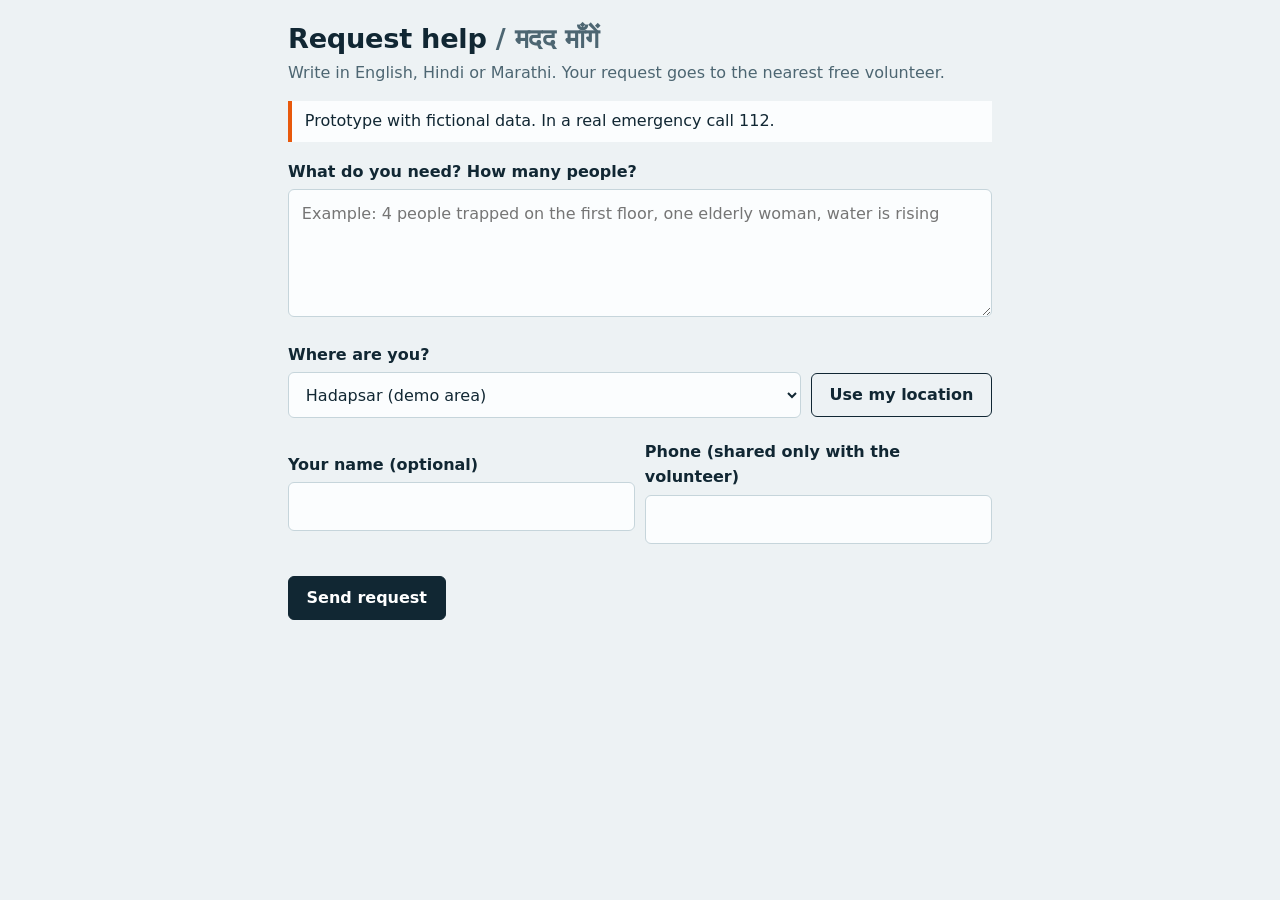
<file: frontend/index.html>
<!doctype html>
<html lang="en"><head><meta charset="utf-8"><meta name="viewport" content="width=device-width,initial-scale=1">
<title>ReliefDesk: request help</title><link rel="stylesheet" href="style.css"></head>
<body><main>
  <h1>Request help <span class="mute">/ मदद माँगें</span></h1>
  <p class="mute">Write in English, Hindi or Marathi. Your request goes to the nearest free volunteer.</p>
  <p class="note">Prototype with fictional data. In a real emergency call 112.</p>

  <form id="f" novalidate>
    <label for="text">What do you need? How many people?</label>
    <textarea id="text" maxlength="1000" placeholder="Example: 4 people trapped on the first floor, one elderly woman, water is rising"></textarea>

    <label for="area">Where are you?</label>
    <div class="row">
      <select id="area"></select>
      <button type="button" class="alt" id="geo">Use my location</button>
    </div>
    <p class="mute" id="geoNote"></p>

    <div class="row">
      <div><label for="name">Your name (optional)</label><input id="name" maxlength="60" autocomplete="name"></div>
      <div><label for="phone">Phone (shared only with the volunteer)</label><input id="phone" maxlength="20" inputmode="tel" autocomplete="tel"></div>
    </div>
    <p class="err" id="err" role="alert"></p>
    <button type="submit" id="send">Send request</button>
  </form>

  <section id="status" class="status hide" aria-live="polite"><strong id="s1"></strong><p id="s2" class="mute"></p></section>
</main>
<script src="config.js"></script><script src="app.js"></script>
<script>
let loc = null, timer = null;
const sel = $("area");
AREAS.forEach(([n, la, ln], i) => sel.append(h("option", { value: i }, n + " (demo area)")));
$("geo").onclick = () => {
  if (!navigator.geolocation) { $("geoNote").textContent = "Location is not available here. Pick a demo area."; return; }
  $("geoNote").textContent = "Finding your location...";
  navigator.geolocation.getCurrentPosition(
    p => { loc = { lat: p.coords.latitude, lng: p.coords.longitude }; $("geoNote").textContent = "Using your current location."; },
    () => { loc = null; $("geoNote").textContent = "Could not get your location. Pick an area instead."; });
};
sel.onchange = () => { loc = null; $("geoNote").textContent = ""; };

const MSG = {
  open: ["We have your request.", "Finding the nearest volunteer. Keep this page open."],
  assigned: ["A volunteer accepted and is on the way.", ""],
  done: ["Marked as done by the volunteer.", "If you still need help, send a new request."],
  escalated: ["No volunteer is free nearby right now.", "A coordinator has been alerted and will arrange help."],
};
async function poll(id) {
  try {
    const s = await api("/requests/" + id);
    const st = s.status === "merged" ? (s.parent_status || "open") : s.status;
    const [a, b] = MSG[st] || MSG.open;
    $("s1").textContent = s.status === "assigned" || st === "assigned" ? (s.assigned_name ? s.assigned_name + " accepted and is on the way." : a) : a;
    $("s2").textContent = (s.status === "merged" ? "Others near you reported the same need, so your request is joined with theirs. " : "")
      + (s.need ? "We understood: " + (NEED[s.need] || s.need) + ". " : "") + b;
    if (["done", "escalated"].includes(st)) return;
  } catch (e) { $("s2").textContent = "Could not refresh. Retrying..."; }
  timer = setTimeout(() => poll(id), 4000);
}
$("f").onsubmit = async (e) => {
  e.preventDefault(); $("err").textContent = "";
  const text = $("text").value.trim();
  if (text.length < 3) { $("err").textContent = "Describe what you need."; $("text").focus(); return; }
  const [, la, ln] = AREAS[sel.value];
  const where = loc || { lat: la, lng: ln };
  $("send").disabled = true;
  try {
    const r = await api("/requests", { method: "POST", body: { text, ...where, name: $("name").value, phone: $("phone").value } });
    $("f").classList.add("hide"); $("status").classList.remove("hide");
    $("s1").textContent = "Request sent."; clearTimeout(timer); poll(r.request_id);
  } catch (err) { $("err").textContent = err.message; $("send").disabled = false; }
};
</script></body></html>
</file>
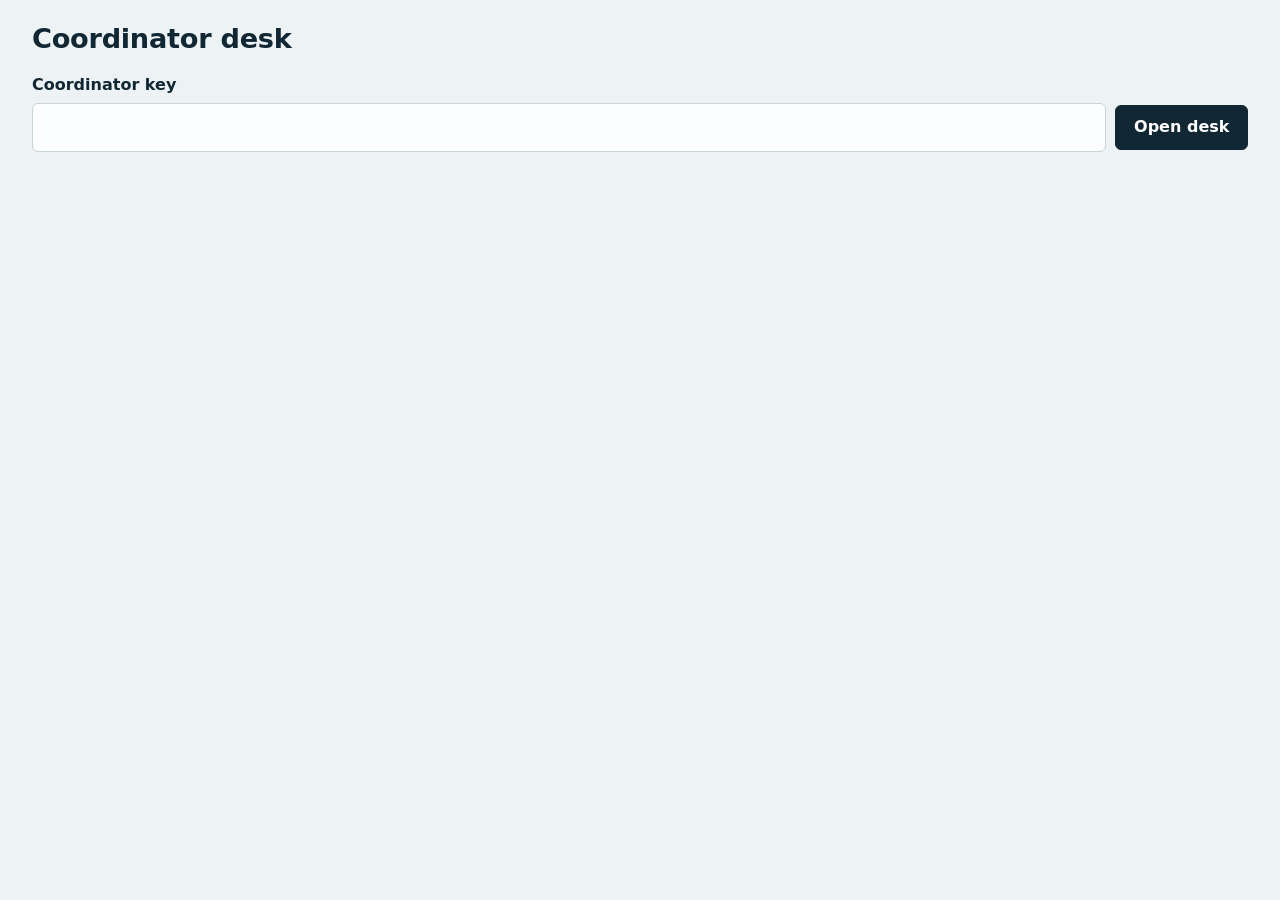
<file: frontend/desk.html>
<!doctype html>
<html lang="en"><head><meta charset="utf-8"><meta name="viewport" content="width=device-width,initial-scale=1">
<title>ReliefDesk: coordinator</title><link rel="stylesheet" href="style.css"></head>
<body><main class="desk">
  <h1>Coordinator desk</h1>
  <form id="login" novalidate>
    <label for="key">Coordinator key</label>
    <div class="row"><input id="key" type="password" autocomplete="current-password"><button type="submit">Open desk</button></div>
    <p class="err" id="lerr" role="alert"></p>
  </form>

  <div id="app" class="hide">
    <div class="counts" id="counts" aria-live="polite"></div>
    <div class="layout">
      <section aria-label="Requests by priority"><div id="list"></div><p id="empty" class="mute hide">No requests yet. Submit one from the intake page.</p></section>
      <aside class="panel" id="detail" aria-live="polite"><p class="mute">Select a request to see its details and its workflow run.</p></aside>
    </div>
  </div>
</main>
<script src="config.js"></script><script src="app.js"></script>
<script>
const STEP = { Extract: "Understand the request", Dedupe: "Check for duplicates", MergedIntoExisting: "Merged into an earlier request",
  Score: "Score urgency", FindVolunteers: "Find nearest volunteers", HaveCandidate: "Anyone left to ask?",
  OfferToVolunteer: "Offer sent, waiting for reply", NextCandidate: "Try the next volunteer", AwaitCompletion: "Volunteer on task, waiting for result",
  WasCompleted: "Check outcome", Close: "Close request", Reopen: "Reopen, raise urgency", ReopenLimit: "Too many retries?", Escalate: "Escalate to coordinator" };
let key = sessionStorage.getItem("rd-key") || "", sel = null, rows = [];

function ago(ms) { const s = Math.max(0, (Date.now() - ms) / 1000 | 0); return s < 60 ? s + "s ago" : s < 3600 ? (s / 60 | 0) + " min ago" : (s / 3600 | 0) + " h ago"; }

async function load() {
  try {
    const d = await api("/requests", { key });
    rows = d.requests; $("login").classList.add("hide"); $("app").classList.remove("hide");
    $("counts").replaceChildren(...["escalated", "open", "assigned", "done", "merged"].map(k => h("div", {}, h("b", {}, d.counts[k] || 0), k)));
    $("empty").classList.toggle("hide", rows.length > 0);
    $("list").replaceChildren(...rows.map(r => h("button", { class: "req", type: "button", "aria-current": r.request_id === sel, onclick: () => { sel = r.request_id; render(); showDetail(); } },
      h("span", { class: "gauge", "aria-label": "Urgency " + (r.urgency || 0) }, h("i", { style: `height:${Math.min(100, r.urgency || 0)}%;opacity:.55` }), h("span", {}, r.urgency ?? "-")),
      h("span", { class: "top" }, (NEED[r.need] || "Reading...") + " " + (r.people ? "· " + r.people + " people" : ""), h("span", { class: "pill " + r.status }, r.status)),
      h("span", { class: "mute" }, r.summary || r.text))));
    if (sel) showDetail();
  } catch (e) {
    if (e.status === 401) { sessionStorage.removeItem("rd-key"); $("app").classList.add("hide"); $("login").classList.remove("hide"); $("lerr").textContent = key ? "That key is not correct." : ""; }
    else $("lerr").textContent = e.message;
  }
}
function render() { document.querySelectorAll(".req").forEach((b, i) => b.setAttribute("aria-current", rows[i].request_id === sel)); }

async function showDetail() {
  const r = rows.find(x => x.request_id === sel); if (!r) return;
  const box = h("div", {},
    h("h2", { style: "margin-top:0" }, (NEED[r.need] || "Request") + " · urgency " + (r.urgency ?? "-")),
    h("p", {}, r.text),
    h("p", { class: "mute" }, [r.name && "From " + r.name, r.phone, ago(r.created_at), r.extraction && "read by " + r.extraction, r.merged_count && r.merged_count + " duplicate(s) merged", r.assigned_name && "Volunteer: " + r.assigned_name].filter(Boolean).join(" · ")),
    r.lat ? h("p", {}, h("a", { href: `https://www.google.com/maps?q=${r.lat},${r.lng}`, target: "_blank", rel: "noopener" }, "Open location in maps")) : null,
    h("h2", {}, "Workflow run"));
  $("detail").replaceChildren(box);
  if (r.status === "merged") { box.append(h("p", { class: "mute" }, "This request was merged into request " + r.parent_id + ".")); }
  try {
    const t = await api(`/requests/${r.request_id}/trace`, { key });
    if (sel !== r.request_id) return;
    const live = t.status === "RUNNING";
    box.append(h("p", { class: "mute" }, "Execution: " + t.status.toLowerCase()),
      h("ol", { class: "trace" }, t.steps.map((s, i) => h("li", { class: live && i === t.steps.length - 1 ? "now" : "" }, STEP[s.name] || s.name, h("small", {}, s.name)))));
  } catch (e) { box.append(h("p", { class: "mute" }, "No workflow run to show.")); }
}

$("login").onsubmit = (e) => { e.preventDefault(); key = $("key").value; sessionStorage.setItem("rd-key", key); $("lerr").textContent = ""; load(); };
if (key) load();
setInterval(() => { if (key && !$("app").classList.contains("hide")) load(); }, 5000);
</script></body></html>
</file>
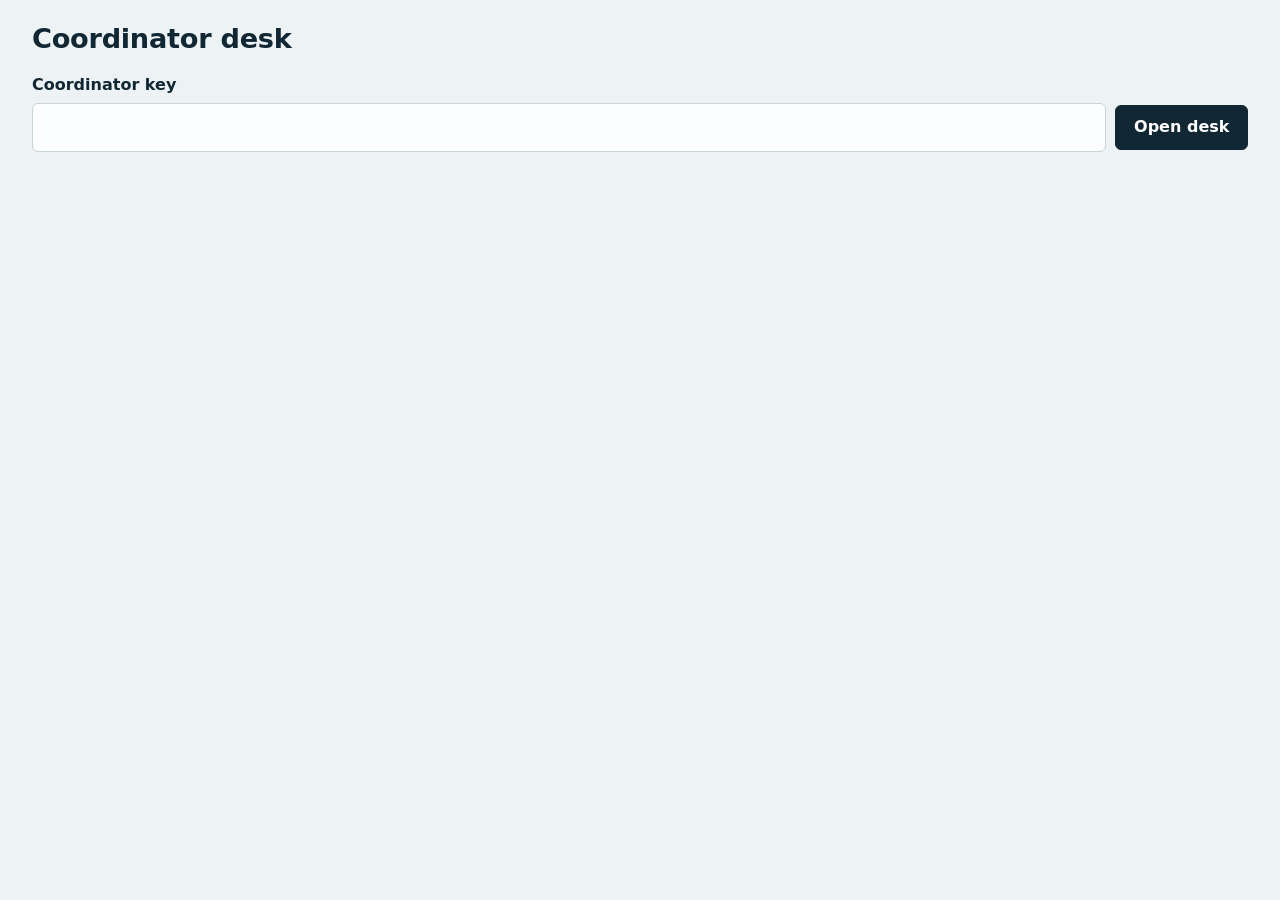
<file: reliefdesk/frontend/desk.html>
<!doctype html>
<html lang="en"><head><meta charset="utf-8"><meta name="viewport" content="width=device-width,initial-scale=1">
<title>ReliefDesk: coordinator</title><link rel="stylesheet" href="style.css"></head>
<body><main class="desk">
  <h1>Coordinator desk</h1>
  <form id="login" novalidate>
    <label for="key">Coordinator key</label>
    <div class="row"><input id="key" type="password" autocomplete="current-password"><button type="submit">Open desk</button></div>
    <p class="err" id="lerr" role="alert"></p>
  </form>

  <div id="app" class="hide">
    <div class="counts" id="counts" aria-live="polite"></div>
    <div class="layout">
      <section aria-label="Requests by priority"><div id="list"></div><p id="empty" class="mute hide">No requests yet. Submit one from the intake page.</p></section>
      <aside class="panel" id="detail" aria-live="polite"><p class="mute">Select a request to see its details and its workflow run.</p></aside>
    </div>
  </div>
</main>
<script src="config.js"></script><script src="app.js"></script>
<script>
const STEP = { Extract: "Understand the request", Dedupe: "Check for duplicates", MergedIntoExisting: "Merged into an earlier request",
  Score: "Score urgency", FindVolunteers: "Find nearest volunteers", HaveCandidate: "Anyone left to ask?",
  OfferToVolunteer: "Offer sent, waiting for reply", NextCandidate: "Try the next volunteer", AwaitCompletion: "Volunteer on task, waiting for result",
  WasCompleted: "Check outcome", Close: "Close request", Reopen: "Reopen, raise urgency", ReopenLimit: "Too many retries?", Escalate: "Escalate to coordinator" };
let key = sessionStorage.getItem("rd-key") || "", sel = null, rows = [];

function ago(ms) { const s = Math.max(0, (Date.now() - ms) / 1000 | 0); return s < 60 ? s + "s ago" : s < 3600 ? (s / 60 | 0) + " min ago" : (s / 3600 | 0) + " h ago"; }

async function load() {
  try {
    const d = await api("/requests", { key });
    rows = d.requests; $("login").classList.add("hide"); $("app").classList.remove("hide");
    $("counts").replaceChildren(...["escalated", "open", "assigned", "done", "merged"].map(k => h("div", {}, h("b", {}, d.counts[k] || 0), k)));
    $("empty").classList.toggle("hide", rows.length > 0);
    $("list").replaceChildren(...rows.map(r => h("button", { class: "req", type: "button", "aria-current": r.request_id === sel, onclick: () => { sel = r.request_id; render(); showDetail(); } },
      h("span", { class: "gauge", "aria-label": "Urgency " + (r.urgency || 0) }, h("i", { style: `height:${Math.min(100, r.urgency || 0)}%;opacity:.55` }), h("span", {}, r.urgency ?? "-")),
      h("span", { class: "top" }, (NEED[r.need] || "Reading...") + " " + (r.people ? "· " + r.people + " people" : ""), h("span", { class: "pill " + r.status }, r.status)),
      h("span", { class: "mute" }, r.summary || r.text))));
    if (sel) showDetail();
  } catch (e) {
    if (e.status === 401) { sessionStorage.removeItem("rd-key"); $("app").classList.add("hide"); $("login").classList.remove("hide"); $("lerr").textContent = key ? "That key is not correct." : ""; }
    else $("lerr").textContent = e.message;
  }
}
function render() { document.querySelectorAll(".req").forEach((b, i) => b.setAttribute("aria-current", rows[i].request_id === sel)); }

async function showDetail() {
  const r = rows.find(x => x.request_id === sel); if (!r) return;
  const box = h("div", {},
    h("h2", { style: "margin-top:0" }, (NEED[r.need] || "Request") + " · urgency " + (r.urgency ?? "-")),
    h("p", {}, r.text),
    h("p", { class: "mute" }, [r.name && "From " + r.name, r.phone, ago(r.created_at), r.extraction && "read by " + r.extraction, r.merged_count && r.merged_count + " duplicate(s) merged", r.assigned_name && "Volunteer: " + r.assigned_name].filter(Boolean).join(" · ")),
    r.lat ? h("p", {}, h("a", { href: `https://www.google.com/maps?q=${r.lat},${r.lng}`, target: "_blank", rel: "noopener" }, "Open location in maps")) : null,
    h("h2", {}, "Workflow run"));
  if (r.status === "merged") { box.append(h("p", { class: "mute" }, "This request was merged into request " + r.parent_id + ".")); }
  try {
    const t = await api(`/requests/${r.request_id}/trace`, { key });
    if (sel !== r.request_id) return;
    const live = t.status === "RUNNING";
    box.append(h("p", { class: "mute" }, "Execution: " + t.status.toLowerCase()),
      h("ol", { class: "trace" }, t.steps.map((s, i) => h("li", { class: live && i === t.steps.length - 1 ? "now" : "" }, STEP[s.name] || s.name, h("small", {}, s.name)))));
  } catch (e) { box.append(h("p", { class: "mute" }, "No workflow run to show.")); }
  if (sel === r.request_id) $("detail").replaceChildren(box);  // swap once, fully built: no flicker
}

$("login").onsubmit = (e) => { e.preventDefault(); key = $("key").value; sessionStorage.setItem("rd-key", key); $("lerr").textContent = ""; load(); };
if (key) load();
setInterval(() => { if (key && !$("app").classList.contains("hide")) load(); }, 5000);
</script></body></html>
</file>
<file: frontend/style.css>
:root{--bg:#edf2f4;--ink:#112733;--mute:#4d6672;--line:#c6d5db;--paper:#fbfdfe;--signal:#e8590c;--ok:#0b7a75;--warn:#8a5a00;--focus:#0b5cad}
*{box-sizing:border-box}
html{font-size:16px}
body{margin:0;background:var(--bg);color:var(--ink);font:1rem/1.55 "Segoe UI","Noto Sans","Noto Sans Devanagari",system-ui,sans-serif}
main{max-width:46rem;margin:0 auto;padding:1.25rem 1rem 4rem}
h1{font-size:1.7rem;line-height:1.2;margin:.2rem 0 .25rem;letter-spacing:-.01em}
h2{font-size:1.1rem;margin:1.6rem 0 .5rem}
p{margin:.3rem 0}.mute{color:var(--mute)}
label{display:block;font-weight:600;margin:1.1rem 0 .3rem}
textarea,input,select{width:100%;font:inherit;color:inherit;background:var(--paper);border:1.5px solid var(--line);border-radius:6px;padding:.7rem .8rem;min-height:2.75rem}
textarea{min-height:8rem;resize:vertical}
:focus-visible{outline:3px solid var(--focus);outline-offset:2px}
button{font:inherit;font-weight:600;min-height:2.75rem;padding:.55rem 1.1rem;border-radius:6px;border:1.5px solid var(--ink);background:var(--ink);color:#fff;cursor:pointer}
button.alt{background:transparent;color:var(--ink)}
button.go{background:var(--ok);border-color:var(--ok)}
button.danger{background:transparent;color:#9b2c06;border-color:#9b2c06}
button:disabled{opacity:.55;cursor:wait}
.row{display:flex;gap:.6rem;flex-wrap:wrap;align-items:center}
.row>*{flex:1 1 12rem}.row>button{flex:0 0 auto}
.note{border-left:4px solid var(--signal);padding:.5rem .8rem;background:var(--paper);margin:1rem 0}
.err{color:#9b2c06;font-weight:600;min-height:1.4rem}
.status{border:1.5px solid var(--ink);background:var(--paper);padding:1rem;border-radius:6px;margin-top:1.2rem}
.status strong{display:block;font-size:1.15rem}
/* coordinator desk */
.desk{max-width:78rem}
.layout{display:grid;grid-template-columns:minmax(0,1.25fr) minmax(0,1fr);gap:1.5rem;align-items:start}
@media(max-width:60rem){.layout{grid-template-columns:1fr}}
.counts{display:flex;gap:1.2rem;flex-wrap:wrap;margin:.6rem 0 1rem}
.counts b{font-size:1.5rem;display:block;line-height:1}
.req{display:grid;grid-template-columns:3.2rem 1fr;gap:.2rem .8rem;width:100%;text-align:left;background:var(--paper);color:var(--ink);border:0;border-bottom:1px solid var(--line);border-radius:0;padding:.7rem .6rem;min-height:4rem;font-weight:400}
.req[aria-current=true]{outline:3px solid var(--ink);outline-offset:-3px}
.gauge{grid-row:span 2;position:relative;width:2.2rem;height:3.2rem;border:1.5px solid var(--ink);border-radius:4px;overflow:hidden;align-self:center;background:#fff}
.gauge i{position:absolute;left:0;right:0;bottom:0;background:var(--signal)}
.gauge span{position:absolute;inset:0;display:grid;place-items:center;font-weight:700;font-size:.9rem;mix-blend-mode:normal;text-shadow:0 0 3px #fff,0 0 3px #fff}
.req .top{font-weight:600}
.pill{display:inline-block;padding:0 .5rem;border-radius:99px;font-size:.82rem;font-weight:600;border:1.5px solid currentColor;margin-left:.4rem}
.pill.escalated{color:#9b2c06}.pill.assigned{color:var(--ok)}.pill.open{color:var(--warn)}.pill.done,.pill.merged{color:var(--mute)}
.panel{background:var(--paper);border:1.5px solid var(--ink);border-radius:6px;padding:1rem;position:sticky;top:1rem}
.trace{display:flex;flex-direction:column;gap:0;margin:.6rem 0 0;padding:0;list-style:none;border-left:3px solid var(--line);margin-left:.4rem}
.trace li{padding:.25rem 0 .25rem .9rem;position:relative}
.trace li::before{content:"";position:absolute;left:-.5rem;top:.7rem;width:.7rem;height:.7rem;border-radius:50%;background:var(--ink)}
.trace li.now::before{background:var(--signal);animation:pulse 1.4s ease-in-out infinite}
.trace small{display:block;color:var(--mute);font-family:ui-monospace,Consolas,monospace;font-size:.78rem}
@keyframes pulse{50%{box-shadow:0 0 0 .45rem rgba(232,89,12,.25)}}
@media(prefers-reduced-motion:reduce){.trace li.now::before{animation:none}}
.offer{background:var(--paper);border:1.5px solid var(--ink);border-radius:6px;padding:1rem;margin:.8rem 0}
.offer .row{margin-top:.8rem}
.hide{display:none}
</file>
<file: reliefdesk/frontend/style.css>
:root{--bg:#edf2f4;--ink:#112733;--mute:#4d6672;--line:#c6d5db;--paper:#fbfdfe;--signal:#e8590c;--ok:#0b7a75;--warn:#8a5a00;--focus:#0b5cad}
*{box-sizing:border-box}
html{font-size:16px}
body{margin:0;background:var(--bg);color:var(--ink);font:1rem/1.55 "Segoe UI","Noto Sans","Noto Sans Devanagari",system-ui,sans-serif}
main{max-width:46rem;margin:0 auto;padding:1.25rem 1rem 4rem}
h1{font-size:1.7rem;line-height:1.2;margin:.2rem 0 .25rem;letter-spacing:-.01em}
h2{font-size:1.1rem;margin:1.6rem 0 .5rem}
p{margin:.3rem 0}.mute{color:var(--mute)}
label{display:block;font-weight:600;margin:1.1rem 0 .3rem}
textarea,input,select{width:100%;font:inherit;color:inherit;background:var(--paper);border:1.5px solid var(--line);border-radius:6px;padding:.7rem .8rem;min-height:2.75rem}
textarea{min-height:8rem;resize:vertical}
:focus-visible{outline:3px solid var(--focus);outline-offset:2px}
button{font:inherit;font-weight:600;min-height:2.75rem;padding:.55rem 1.1rem;border-radius:6px;border:1.5px solid var(--ink);background:var(--ink);color:#fff;cursor:pointer}
button.alt{background:transparent;color:var(--ink)}
button.go{background:var(--ok);border-color:var(--ok)}
button.danger{background:transparent;color:#9b2c06;border-color:#9b2c06}
button:disabled{opacity:.55;cursor:wait}
.row{display:flex;gap:.6rem;flex-wrap:wrap;align-items:center}
.row>*{flex:1 1 12rem}.row>button{flex:0 0 auto}
.note{border-left:4px solid var(--signal);padding:.5rem .8rem;background:var(--paper);margin:1rem 0}
.err{color:#9b2c06;font-weight:600;min-height:1.4rem}
.status{border:1.5px solid var(--ink);background:var(--paper);padding:1rem;border-radius:6px;margin-top:1.2rem}
.status strong{display:block;font-size:1.15rem}
/* coordinator desk */
.desk{max-width:78rem}
.layout{display:grid;grid-template-columns:minmax(0,1.25fr) minmax(0,1fr);gap:1.5rem;align-items:start}
@media(max-width:60rem){.layout{grid-template-columns:1fr}}
.counts{display:flex;gap:1.2rem;flex-wrap:wrap;margin:.6rem 0 1rem}
.counts b{font-size:1.5rem;display:block;line-height:1}
.req{display:grid;grid-template-columns:3.2rem 1fr;gap:.2rem .8rem;width:100%;text-align:left;background:var(--paper);color:var(--ink);border:0;border-bottom:1px solid var(--line);border-radius:0;padding:.7rem .6rem;min-height:4rem;font-weight:400}
.req[aria-current=true]{outline:3px solid var(--ink);outline-offset:-3px}
.gauge{grid-row:span 2;position:relative;width:2.2rem;height:3.2rem;border:1.5px solid var(--ink);border-radius:4px;overflow:hidden;align-self:center;background:#fff}
.gauge i{position:absolute;left:0;right:0;bottom:0;background:var(--signal)}
.gauge span{position:absolute;inset:0;display:grid;place-items:center;font-weight:700;font-size:.9rem;mix-blend-mode:normal;text-shadow:0 0 3px #fff,0 0 3px #fff}
.req .top{font-weight:600}
.pill{display:inline-block;padding:0 .5rem;border-radius:99px;font-size:.82rem;font-weight:600;border:1.5px solid currentColor;margin-left:.4rem}
.pill.escalated{color:#9b2c06}.pill.assigned{color:var(--ok)}.pill.open{color:var(--warn)}.pill.done,.pill.merged{color:var(--mute)}
.panel{background:var(--paper);border:1.5px solid var(--ink);border-radius:6px;padding:1rem;position:sticky;top:1rem}
.trace{display:flex;flex-direction:column;gap:0;margin:.6rem 0 0;padding:0;list-style:none;border-left:3px solid var(--line);margin-left:.4rem}
.trace li{padding:.25rem 0 .25rem .9rem;position:relative}
.trace li::before{content:"";position:absolute;left:-.5rem;top:.7rem;width:.7rem;height:.7rem;border-radius:50%;background:var(--ink)}
.trace li.now::before{background:var(--signal);animation:pulse 1.4s ease-in-out infinite}
.trace small{display:block;color:var(--mute);font-family:ui-monospace,Consolas,monospace;font-size:.78rem}
@keyframes pulse{50%{box-shadow:0 0 0 .45rem rgba(232,89,12,.25)}}
@media(prefers-reduced-motion:reduce){.trace li.now::before{animation:none}}
.offer{background:var(--paper);border:1.5px solid var(--ink);border-radius:6px;padding:1rem;margin:.8rem 0}
.offer .row{margin-top:.8rem}
.hide{display:none}
</file>
